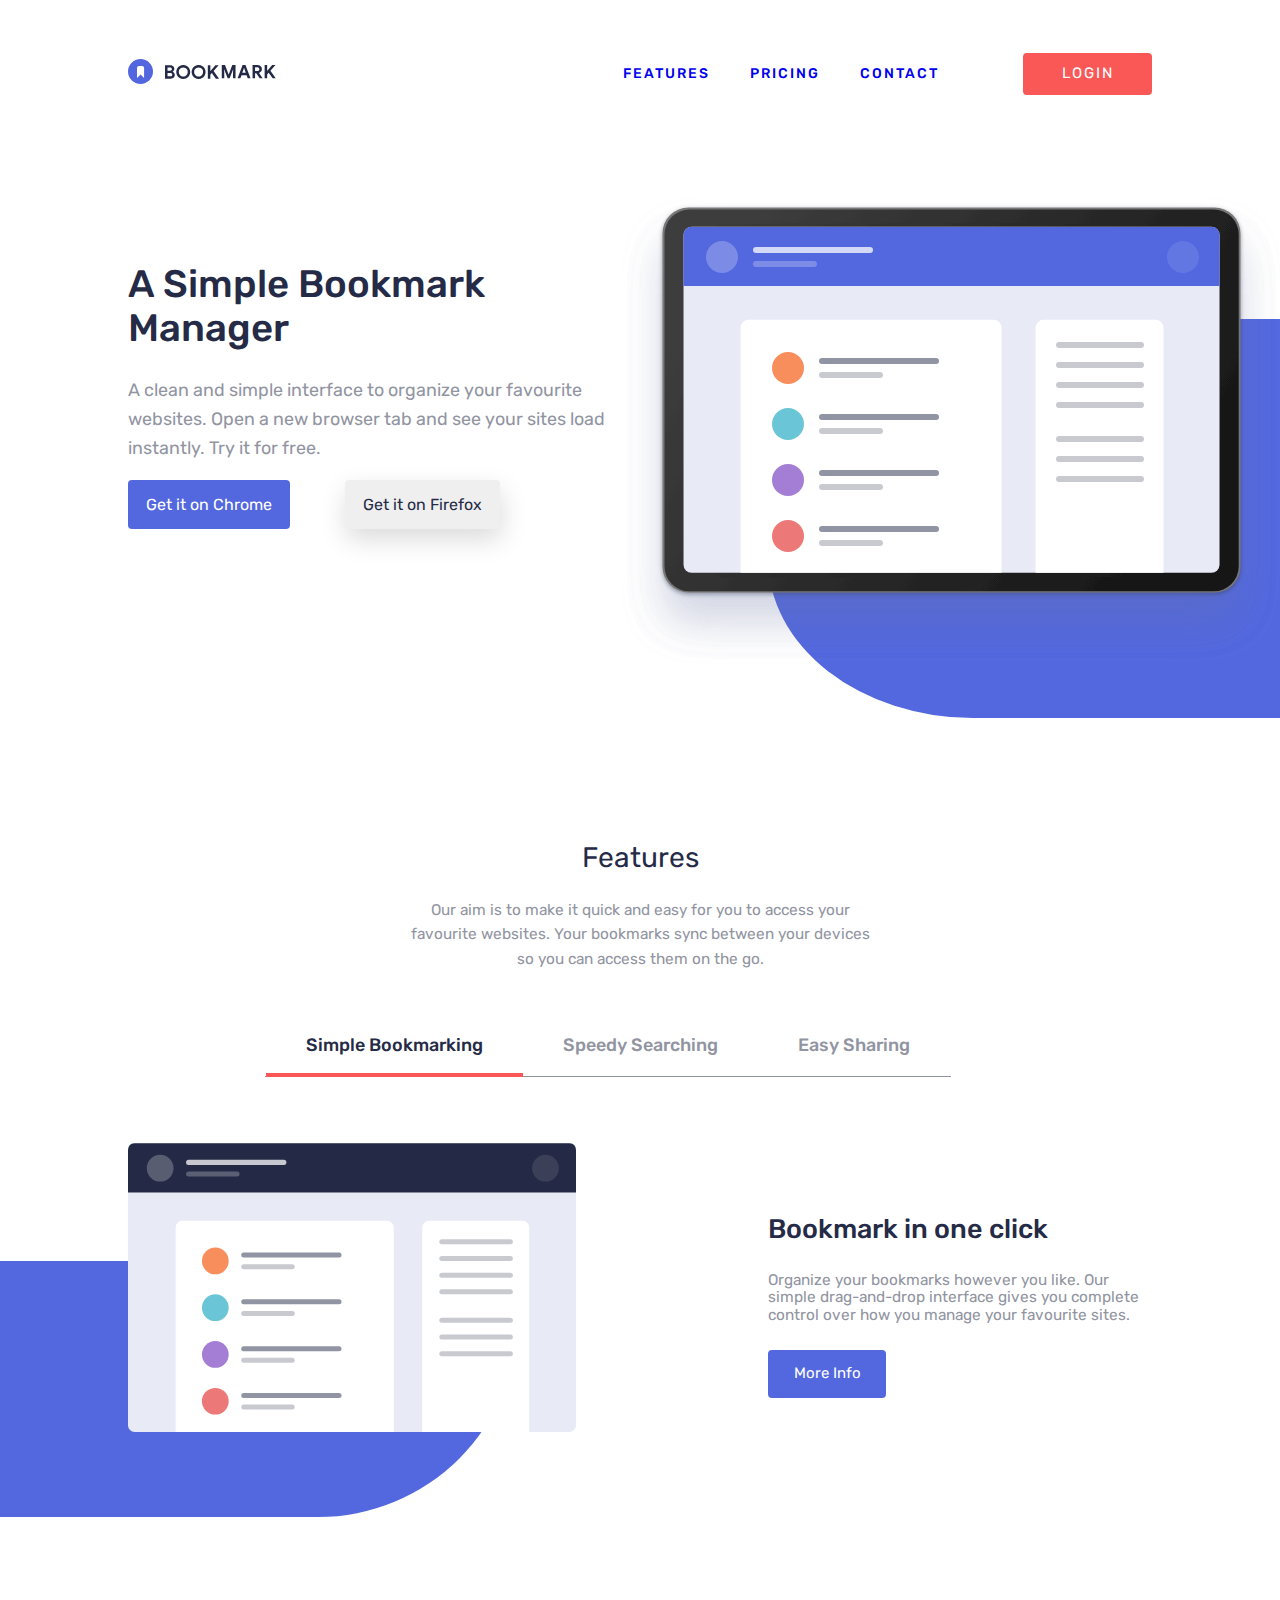
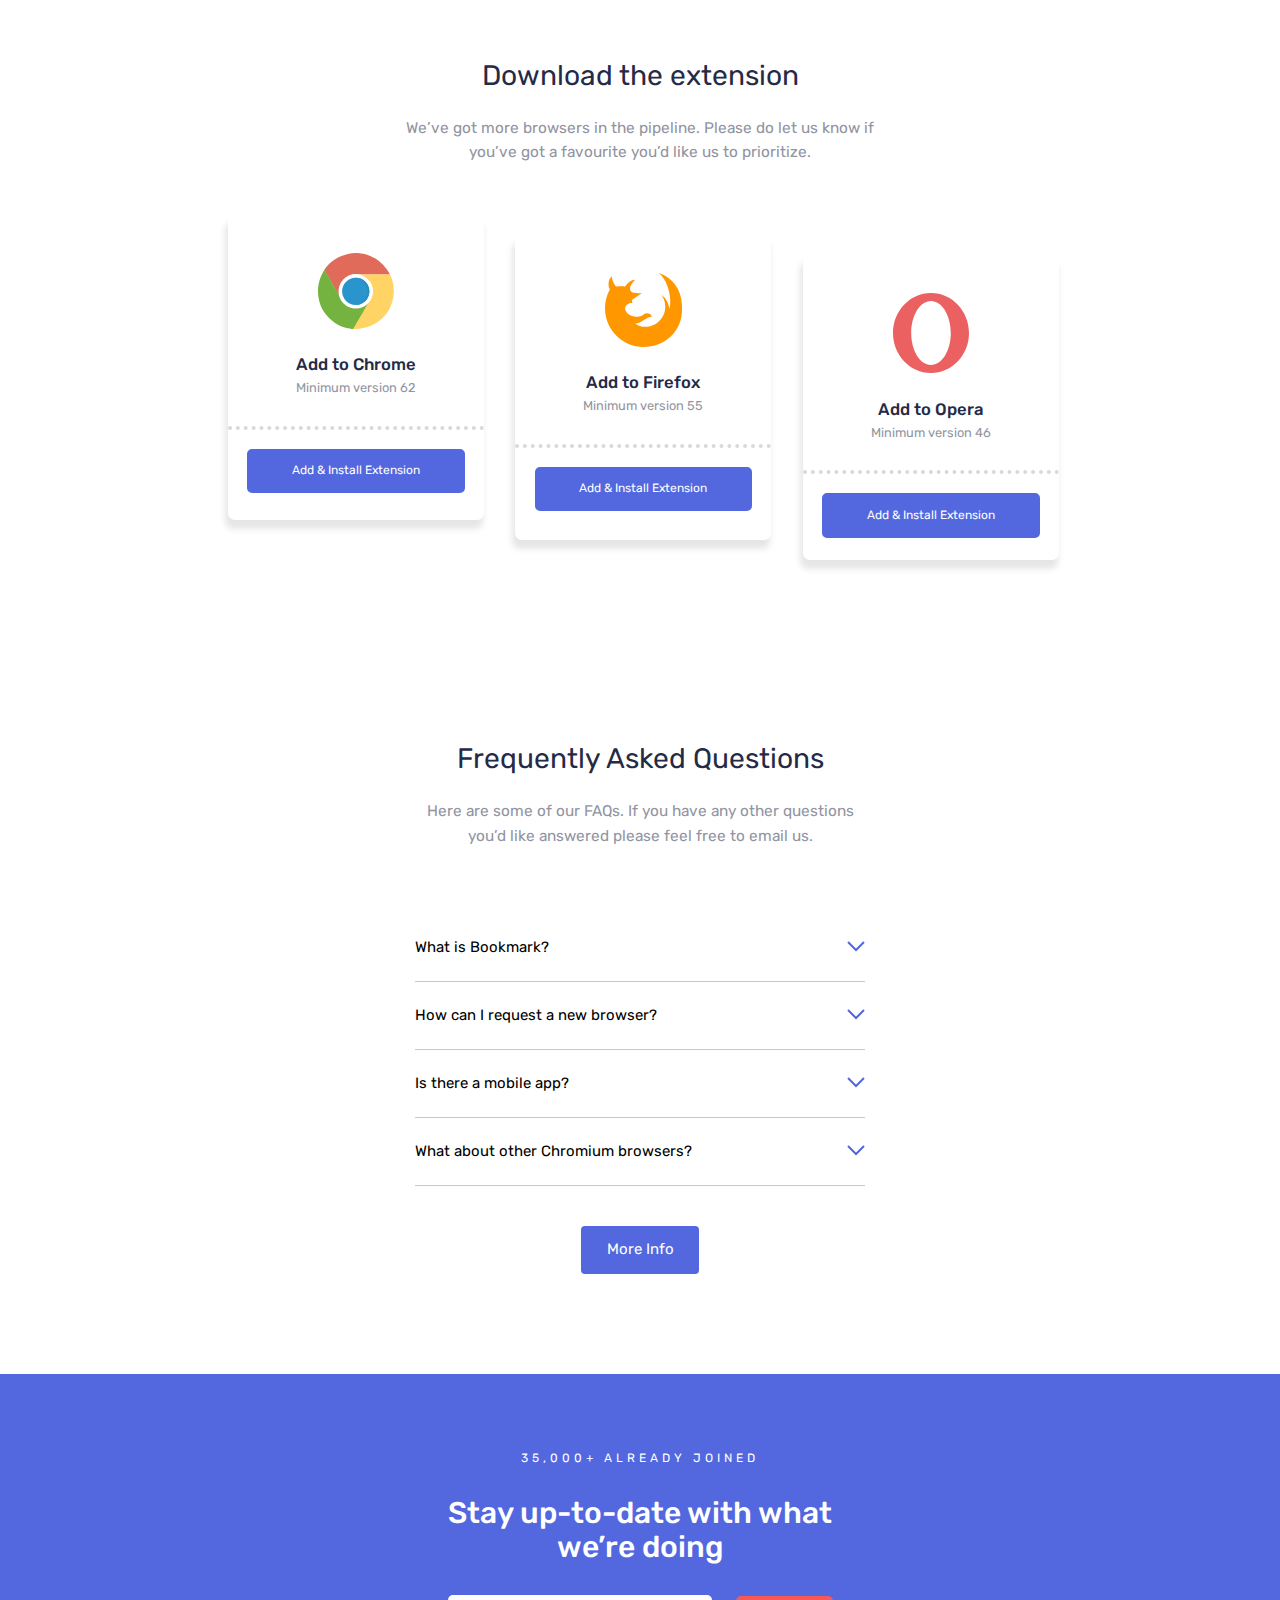
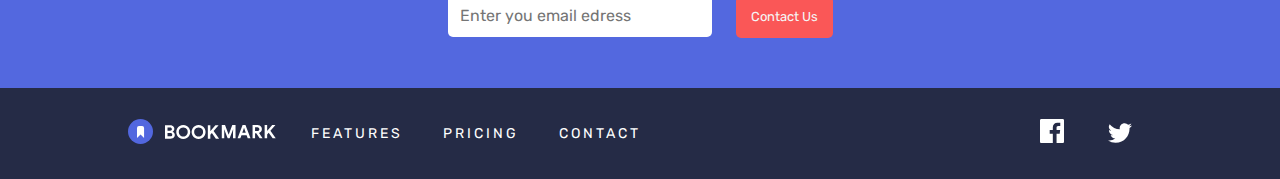
<file: index.html>
<!DOCTYPE html>
<html lang="en">
  <head>
    <meta charset="UTF-8" />
    <meta http-equiv="X-UA-Compatible" content="IE=edge" />
    <meta name="viewport" content="width=device-width, initial-scale=1.0" />
    <title>Frontend Mentor | Age calculator app</title>
    <link rel="stylesheet" href="./Css/normalize.css" type="text/css" />
    <link rel="stylesheet" href="./Css/Styel.css" type="text/css" />
    <link rel="preconnect" href="https://fonts.googleapis.com" />
    <link rel="preconnect" href="https://fonts.gstatic.com" crossorigin />
    <link
      href="https://fonts.googleapis.com/css2?family=Josefin+Sans:wght@400;700&family=Rubik:ital,wght@0,400;0,500;1,500&display=swap"
      rel="stylesheet"
    />
  </head>
  <body>
    <main>
      <header>
        <div class="container">
          <nav>
            <div class="left">
              <img src="images/logo-bookmark.svg" alt="logo" />
            </div>
            <div class="right">
              <ul>
                <li><a href="#"> Features</a></li>
                <li><a href="#">Pricing</a></li>
                <li><a href="#">Contact</a></li>
              </ul>
              <button>Login</button>
            </div>
            <img class="mobile-ham" src="images/icon-hamburger.svg" alt="mobile-ham" />
          </nav>
          <div class="right-mobile">
            <div class="top">
              <svg width="148" height="25" xmlns="http://www.w3.org/2000/svg">
                <g fill="white" fill-rule="evenodd">
                  <path
                    d="M37 6.299h5.227c.746 0 1.434.155 2.062.466.629.311 1.123.735 1.484 1.27s.542 1.12.542 1.754c0 .672-.165 1.254-.495 1.746-.33.491-.762.868-1.297 1.129v.15c.697.248 1.25.643 1.661 1.185.41.541.616 1.191.616 1.95 0 .735-.196 1.385-.588 1.951a3.817 3.817 0 0 1-1.587 1.307c-.665.305-1.403.457-2.212.457H37V6.299zm5.04 5.45c.548 0 .986-.152 1.316-.457.33-.305.495-.688.495-1.148 0-.448-.159-.824-.476-1.13-.318-.304-.738-.457-1.26-.457H39.52v3.192h2.52zm.28 5.619c.61 0 1.086-.159 1.428-.476.342-.317.513-.731.513-1.241 0-.51-.174-.927-.522-1.251-.349-.324-.847-.485-1.494-.485H39.52v3.453h2.8zm12.927 2.595c-1.307 0-2.492-.308-3.556-.924a6.711 6.711 0 0 1-2.511-2.53c-.61-1.07-.915-2.246-.915-3.528 0-1.281.305-2.457.915-3.528a6.711 6.711 0 0 1 2.51-2.529C52.756 6.308 53.94 6 55.248 6c1.306 0 2.492.308 3.556.924a6.711 6.711 0 0 1 2.51 2.53c.61 1.07.915 2.246.915 3.527 0 1.282-.305 2.458-.915 3.528a6.711 6.711 0 0 1-2.51 2.53c-1.064.616-2.25.924-3.556.924zm0-2.39a4.52 4.52 0 0 0 2.258-.578 4.177 4.177 0 0 0 1.615-1.624c.392-.697.588-1.494.588-2.39 0-.896-.196-1.692-.588-2.389a4.177 4.177 0 0 0-1.615-1.624 4.52 4.52 0 0 0-2.258-.579 4.47 4.47 0 0 0-2.25.579 4.195 4.195 0 0 0-1.605 1.624c-.392.697-.588 1.493-.588 2.39 0 .895.196 1.692.588 2.389a4.195 4.195 0 0 0 1.605 1.624 4.47 4.47 0 0 0 2.25.578zm15.353 2.39c-1.307 0-2.492-.308-3.556-.924a6.711 6.711 0 0 1-2.51-2.53c-.61-1.07-.915-2.246-.915-3.528 0-1.281.305-2.457.914-3.528a6.711 6.711 0 0 1 2.511-2.529C68.108 6.308 69.294 6 70.6 6c1.307 0 2.492.308 3.556.924a6.711 6.711 0 0 1 2.51 2.53c.61 1.07.915 2.246.915 3.527 0 1.282-.305 2.458-.914 3.528a6.711 6.711 0 0 1-2.511 2.53c-1.064.616-2.25.924-3.556.924zm0-2.39a4.52 4.52 0 0 0 2.259-.578 4.177 4.177 0 0 0 1.614-1.624c.392-.697.588-1.494.588-2.39 0-.896-.196-1.692-.588-2.389a4.177 4.177 0 0 0-1.614-1.624 4.52 4.52 0 0 0-2.259-.579 4.47 4.47 0 0 0-2.25.579 4.195 4.195 0 0 0-1.605 1.624c-.392.697-.588 1.493-.588 2.39 0 .895.196 1.692.588 2.389a4.195 4.195 0 0 0 1.606 1.624 4.47 4.47 0 0 0 2.249.578zM79.83 6.3h2.52v5.73h.15l4.89-5.73h3.043v.149L85.6 11.973l5.338 7.542v.149h-3.08l-3.994-5.693-1.512 1.773v3.92h-2.52V6.299zM93.779 6h3.248l3.546 9.39h.15L104.268 6h3.267v13.365h-2.501v-6.589l.15-2.221h-.15l-3.398 8.81h-1.96l-3.416-8.81h-.149l.15 2.221v6.59h-2.483V6zm20.8 0h2.894l5.021 13.365h-2.781l-1.12-3.192h-5.115l-1.12 3.192h-2.781L114.579 6zm3.193 7.859l-1.176-3.36-.486-1.606h-.149l-.485 1.606-1.195 3.36h3.49zM124.553 6h4.872c.871 0 1.646.18 2.324.541.678.361 1.204.862 1.577 1.503.374.64.56 1.366.56 2.175 0 .858-.27 1.62-.812 2.286a4.617 4.617 0 0 1-2.044 1.447l-.018.13 3.584 5.134v.15h-2.894l-3.453-5.022h-1.176v5.021h-2.52V6zm4.853 6.03c.573 0 1.04-.175 1.4-.523.361-.349.542-.79.542-1.326 0-.51-.172-.945-.514-1.306-.342-.361-.806-.542-1.39-.542h-2.371v3.696h2.333zm7.23-6.03h2.52v5.73h.15l4.89-5.73h3.043v.15l-4.835 5.525 5.34 7.541v.15h-3.08l-3.996-5.694-1.512 1.773v3.92h-2.52V6z"
                    fill="white"
                    fill-rule="nonzero"
                  />
                  <g>
                    <circle fill="white" cx="12.5" cy="12.5" r="12.5" />
                    <path
                      d="M9 9v10l3.54-3.44L16.078 19V9a2 2 0 0 0-2-2H11a2 2 0 0 0-2 2z"
                      fill="hsl(229, 31%, 21%)"
                    />
                  </g>
                </g>
              </svg>
              <img class="close" src="images/icon-close.svg" alt="close" />
            </div>
            <div class="mid">
              <ul>
                <li><a href="#"> Features</a></li>
                <li><a href="#">Pricing</a></li>
                <li><a href="#">Contact</a></li>
              </ul>
              <button>Login</button>
            </div>
            <div class="bottom">
              <img src="images/icon-facebook.svg" alt="" />
              <img src="images/icon-twitter.svg" alt="" />
            </div>
          </div>
        </div>
        <div class="landing">
          <div class="container">
            <div class="landing-text">
              <h1 class="">A Simple Bookmark<br />Manager</h1>
              <p>
                A clean and simple interface to organize your favourite<br />
                websites. Open a new browser tab and see your sites load<br />
                instantly. Try it for free.
              </p>
              <div class="btns">
                <button>Get it on Chrome</button>
                <button>Get it on Firefox</button>
              </div>
            </div>
            <div class="shape"></div>
            <div class="landing-img">
              <img src="images/illustration-hero.svg" alt="" />
            </div>
          </div>
        </div>
      </header>
      <section>
        <div class="container">
          <div class="Features">
            <h2 class="section-h">Features</h2>
            <p class="section-p">
              Our aim is to make it quick and easy for you to access your<br />
              favourite websites. Your bookmarks sync between your devices<br />
              so you can access them on the go.
            </p>
            <div class="Feat">
              <ul>
                <li>
                  <a class="Feats Feat-1 active" href=""> Simple Bookmarking</a>
                </li>
                <li><a class="Feats Feat-2" href=""> Speedy Searching</a></li>
                <li><a class="Feats Feat-3" href=""> Easy Sharing</a></li>
              </ul>
            </div>

            <div class="part-2">
              <div class="shape-2"></div>
              <div class="part-img">
                <img class="Feat-img" src="" alt="" />
              </div>
              <div class="part-txt">
                <h3 class="Feat-h"></h3>
                <p class="Feat-p"></p>
                <button>More Info</button>
              </div>
            </div>
          </div>
        </div>
      </section>
      <section>
        <div class="container">
          <div class="text">
            <h2 class="section-h">Download the extension</h1>
            <p class="section-p">We’ve got more browsers in the pipeline. Please do let us know if<br> you’ve got a favourite you’d like us to prioritize.</p>
        </div>
        <div class="boxes">
          <div class="box">
            <img src="images/logo-chrome.svg" alt="">
            <h4>Add to Chrome</h4>
            <p>Minimum version 62</p>
            <div class="dotted-line"><hr></div>
            <button>Add & Install Extension</button>
          </div>
          <div class="box">
            <img src="images/logo-firefox.svg" alt="">
            <h4>Add to Firefox</h4>
            <p>Minimum version 55</p>
            <div class="dotted-line"><hr></div>
            <button>Add & Install Extension</button>
          </div>
          <div class="box">
            <img src="images/logo-opera.svg" alt="">
            <h4>Add to Opera</h4>
            <p>Minimum version 46</p>
            <div class="dotted-line"><hr></div>
            <button>Add & Install Extension</button>
          </div>
        </div>
        </div>
        </section>
        <section >
          <div class="container">
            <div class="questions">
              <div class="questions-txt">
                <h2 class="section-h">Frequently Asked Questions</h2>
                <p class="section-p">Here are some of our FAQs. If you have any other questions<br> you’d like answered please feel free to email us.</p>
              </div>
              <div class="qus-ans">

                <div class="qu-an">
                  <div class="question">
                    <h5>What is Bookmark?</h5>
                    <svg class="arrow" xmlns="http://www.w3.org/2000/svg" width="18" height="12"><path fill="none" stroke="#5267DF"  stroke-width="2" stroke-width="3" d="M1 1l8 8 8-8"/></svg>
                  </div>
                  <p class="answer ">Lorem ipsum dolor sit amet, consectetur adipiscing elit. Fusce tincidunt usto eget ultricies fringilla. Phasellus blandit ipsum quis quam ornare mattis.</p>
                </div>

                <div class="qu-an">
                  <div class="question">
                    <h5>How can I request a new browser?</h5>
                    <svg class="arrow" xmlns="http://www.w3.org/2000/svg" width="18" height="12"><path fill="none" stroke="#5267DF"  stroke-width="2" stroke-width="3" d="M1 1l8 8 8-8"/></svg>
                  </div>
                  <p  class="answer"> Vivamus luctus eros aliquet convallis ultricies. Mauris augue massa, ultricies non ligula. 
                    Suspendisse imperdiet. Vivamus luctus eros aliquet convallis ultricies. Mauris augue massa, 
                    ultricies non ligula. Suspendisse imperdie tVivamus luctus eros aliquet convallis ultricies. 
                    Mauris augue massa, ultricies non ligula. Suspendisse imperdiet.
                  </p>
                </div>

                <div class="qu-an">
                  <div class="question">
                    <h5>Is there a mobile app?</h5>
                    <svg class="arrow" xmlns="http://www.w3.org/2000/svg" width="18" height="12"><path fill="none" stroke="#5267DF"  stroke-width="2" stroke-width="3" d="M1 1l8 8 8-8"/></svg>
                  </div>
                  <p class="answer">Sed consectetur quam id neque fermentum accumsan. Praesent luctus vestibulum dolor, ut condimentum 
                    urna vulputate eget. Cras in ligula quis est pharetra mattis sit amet pharetra purus. Sed 
                    sollicitudin ex et ultricies bibendum.</p>
                </div>

                <div class="qu-an">
                  <div class="question">
                    <h5>What about other Chromium browsers?</h5>
                    <svg class="arrow" xmlns="http://www.w3.org/2000/svg" width="18" height="12"><path fill="none" stroke="#5267DF"  stroke-width="2" stroke-width="3" d="M1 1l8 8 8-8"/></svg>
                  </div>
                  <p class="answer">  
                    Integer condimentum ipsum id imperdiet finibus. Vivamus in placerat mi, at euismod dui. Aliquam 
                    vitae neque eget nisl gravida pellentesque non ut velit.</p>
                </div>

              </div>
              <button class="info">More Info</button>
            </div>
          </div>
        </section>
        <footer>
          <div class="top">
            <div class="top-txt">
              <h6>35,000+ already joined</h6>
              <p>Stay up-to-date with what<br> we’re doing</p>
            </div>
            <label for="emailInput">
              <input type="email" id="emailInput" placeholder="Enter you email edress">
              <button type="submit">Contact Us</button>
              <span class="val"></span>
            </label>
            
          </div>
          <div class="bottom">
            <div class="logo"><svg width="148" height="25" xmlns="http://www.w3.org/2000/svg"><g fill="none" fill-rule="evenodd"><path d="M37 6.299h5.227c.746 0 1.434.155 2.062.466.629.311 1.123.735 1.484 1.27s.542 1.12.542 1.754c0 .672-.165 1.254-.495 1.746-.33.491-.762.868-1.297 1.129v.15c.697.248 1.25.643 1.661 1.185.41.541.616 1.191.616 1.95 0 .735-.196 1.385-.588 1.951a3.817 3.817 0 0 1-1.587 1.307c-.665.305-1.403.457-2.212.457H37V6.299zm5.04 5.45c.548 0 .986-.152 1.316-.457.33-.305.495-.688.495-1.148 0-.448-.159-.824-.476-1.13-.318-.304-.738-.457-1.26-.457H39.52v3.192h2.52zm.28 5.619c.61 0 1.086-.159 1.428-.476.342-.317.513-.731.513-1.241 0-.51-.174-.927-.522-1.251-.349-.324-.847-.485-1.494-.485H39.52v3.453h2.8zm12.927 2.595c-1.307 0-2.492-.308-3.556-.924a6.711 6.711 0 0 1-2.511-2.53c-.61-1.07-.915-2.246-.915-3.528 0-1.281.305-2.457.915-3.528a6.711 6.711 0 0 1 2.51-2.529C52.756 6.308 53.94 6 55.248 6c1.306 0 2.492.308 3.556.924a6.711 6.711 0 0 1 2.51 2.53c.61 1.07.915 2.246.915 3.527 0 1.282-.305 2.458-.915 3.528a6.711 6.711 0 0 1-2.51 2.53c-1.064.616-2.25.924-3.556.924zm0-2.39a4.52 4.52 0 0 0 2.258-.578 4.177 4.177 0 0 0 1.615-1.624c.392-.697.588-1.494.588-2.39 0-.896-.196-1.692-.588-2.389a4.177 4.177 0 0 0-1.615-1.624 4.52 4.52 0 0 0-2.258-.579 4.47 4.47 0 0 0-2.25.579 4.195 4.195 0 0 0-1.605 1.624c-.392.697-.588 1.493-.588 2.39 0 .895.196 1.692.588 2.389a4.195 4.195 0 0 0 1.605 1.624 4.47 4.47 0 0 0 2.25.578zm15.353 2.39c-1.307 0-2.492-.308-3.556-.924a6.711 6.711 0 0 1-2.51-2.53c-.61-1.07-.915-2.246-.915-3.528 0-1.281.305-2.457.914-3.528a6.711 6.711 0 0 1 2.511-2.529C68.108 6.308 69.294 6 70.6 6c1.307 0 2.492.308 3.556.924a6.711 6.711 0 0 1 2.51 2.53c.61 1.07.915 2.246.915 3.527 0 1.282-.305 2.458-.914 3.528a6.711 6.711 0 0 1-2.511 2.53c-1.064.616-2.25.924-3.556.924zm0-2.39a4.52 4.52 0 0 0 2.259-.578 4.177 4.177 0 0 0 1.614-1.624c.392-.697.588-1.494.588-2.39 0-.896-.196-1.692-.588-2.389a4.177 4.177 0 0 0-1.614-1.624 4.52 4.52 0 0 0-2.259-.579 4.47 4.47 0 0 0-2.25.579 4.195 4.195 0 0 0-1.605 1.624c-.392.697-.588 1.493-.588 2.39 0 .895.196 1.692.588 2.389a4.195 4.195 0 0 0 1.606 1.624 4.47 4.47 0 0 0 2.249.578zM79.83 6.3h2.52v5.73h.15l4.89-5.73h3.043v.149L85.6 11.973l5.338 7.542v.149h-3.08l-3.994-5.693-1.512 1.773v3.92h-2.52V6.299zM93.779 6h3.248l3.546 9.39h.15L104.268 6h3.267v13.365h-2.501v-6.589l.15-2.221h-.15l-3.398 8.81h-1.96l-3.416-8.81h-.149l.15 2.221v6.59h-2.483V6zm20.8 0h2.894l5.021 13.365h-2.781l-1.12-3.192h-5.115l-1.12 3.192h-2.781L114.579 6zm3.193 7.859l-1.176-3.36-.486-1.606h-.149l-.485 1.606-1.195 3.36h3.49zM124.553 6h4.872c.871 0 1.646.18 2.324.541.678.361 1.204.862 1.577 1.503.374.64.56 1.366.56 2.175 0 .858-.27 1.62-.812 2.286a4.617 4.617 0 0 1-2.044 1.447l-.018.13 3.584 5.134v.15h-2.894l-3.453-5.022h-1.176v5.021h-2.52V6zm4.853 6.03c.573 0 1.04-.175 1.4-.523.361-.349.542-.79.542-1.326 0-.51-.172-.945-.514-1.306-.342-.361-.806-.542-1.39-.542h-2.371v3.696h2.333zm7.23-6.03h2.52v5.73h.15l4.89-5.73h3.043v.15l-4.835 5.525 5.34 7.541v.15h-3.08l-3.996-5.694-1.512 1.773v3.92h-2.52V6z" fill="white" fill-rule="nonzero"/><g><circle fill="#5267DF" cx="12.5" cy="12.5" r="12.5"/><path d="M9 9v10l3.54-3.44L16.078 19V9a2 2 0 0 0-2-2H11a2 2 0 0 0-2 2z" fill="#FFF"/></g></g></svg></div>
            <div class="links">
              <ul>
                <li><a href="">Features</a></li>
                <li><a href="">Pricing</a></li>
                <li><a href="">Contact</a></li>
              </ul>
            </div>
            <div class="social">
              <img src="/images/icon-facebook.svg" alt="">
              <img src="/images/icon-twitter.svg" alt="">
            </div>
          </div>

          
          
          




















































        </footer>
    </main>
    <script src="./Js/app.js"></script>
  </body>
</html>
</file>
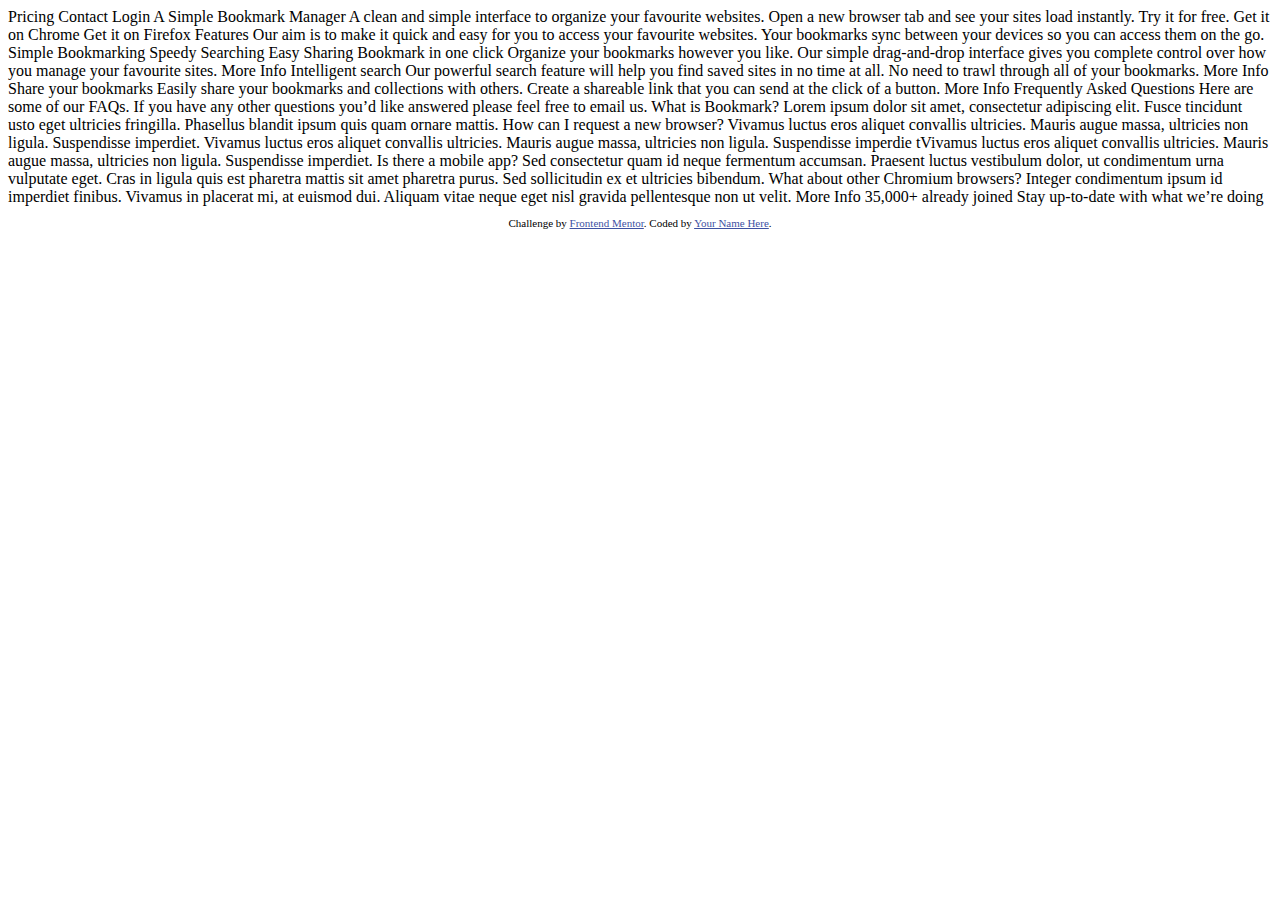
<file: 1.html>
<!DOCTYPE html>
<html lang="en">
<head>
  <meta charset="UTF-8">
  <meta name="viewport" content="width=device-width, initial-scale=1.0"> <!-- displays site properly based on user's device -->

  <link rel="icon" type="image/png" sizes="32x32" href="./images/favicon-32x32.png">
  
  <title>Frontend Mentor | Bookmark landing page</title>

  <!-- Feel free to remove these styles or customise in your own stylesheet 👍 -->
  <style>
    .attribution { font-size: 11px; text-align: center; }
    .attribution a { color: hsl(228, 45%, 44%); }
  </style>
</head>
<body>

  
  Pricing
  Contact
  Login

  A Simple Bookmark Manager

  A clean and simple interface to organize your favourite websites. Open a new 
  browser tab and see your sites load instantly. Try it for free.

  Get it on Chrome
  Get it on Firefox

  Features

  Our aim is to make it quick and easy for you to access your favourite websites. 
  Your bookmarks sync between your devices so you can access them on the go.

  Simple Bookmarking
  Speedy Searching
  Easy Sharing

  Bookmark in one click

  Organize your bookmarks however you like. Our simple drag-and-drop interface 
  gives you complete control over how you manage your favourite sites.

  More Info

  Intelligent search

  Our powerful search feature will help you find saved sites in no time at all. No need to trawl through all of your bookmarks.

  More Info

  Share your bookmarks

  Easily share your bookmarks and collections with others. Create a shareable link that you can send at the click of a button.

  More Info

  

  



  Frequently Asked Questions
  
  Here are some of our FAQs. If you have any other questions you’d like answered please feel free to email us.

  <!-- Question 1 -->
  What is Bookmark?

  <!-- Answer 1 -->
  Lorem ipsum dolor sit amet, consectetur adipiscing elit. Fusce tincidunt usto eget ultricies fringilla. Phasellus blandit ipsum quis quam ornare mattis.

  <!-- Question 2 -->
  How can I request a new browser?

  <!-- Answer 2 -->
  Vivamus luctus eros aliquet convallis ultricies. Mauris augue massa, ultricies non ligula. 
  Suspendisse imperdiet. Vivamus luctus eros aliquet convallis ultricies. Mauris augue massa, 
  ultricies non ligula. Suspendisse imperdie tVivamus luctus eros aliquet convallis ultricies. 
  Mauris augue massa, ultricies non ligula. Suspendisse imperdiet.

  <!-- Question 3 -->
  Is there a mobile app?

  <!-- Answer 3 -->
  Sed consectetur quam id neque fermentum accumsan. Praesent luctus vestibulum dolor, ut condimentum 
  urna vulputate eget. Cras in ligula quis est pharetra mattis sit amet pharetra purus. Sed 
  sollicitudin ex et ultricies bibendum.

  <!-- Question 4 -->
  What about other Chromium browsers?

  <!-- Answer 4 -->
  Integer condimentum ipsum id imperdiet finibus. Vivamus in placerat mi, at euismod dui. Aliquam 
  vitae neque eget nisl gravida pellentesque non ut velit.

  More Info

  35,000+ already joined

  Stay up-to-date with what we’re doing

  


  
  <footer>
    <p class="attribution">
      Challenge by <a href="https://www.frontendmentor.io?ref=challenge" target="_blank">Frontend Mentor</a>. 
      Coded by <a href="#">Your Name Here</a>.
    </p>
  </footer>
</body>
</html>
</file>
<file: Css/Styel.css>
:root {
  --softblue-color: hsl(231, 69%, 60%);
  --softred-color: hsl(0, 94%, 66%);
  --GrayishBlue-color: hsl(229, 8%, 60%);
  --VeryDarkBlue-color: hsl(229, 31%, 21%);
}

body {
  font-family: "Rubik", sans-serif;
}
.container {
  padding: 50px 10vw;
}
@media (min-width: 768px) and (max-width: 1200.98px){
  .container {
    padding: 50px 5vw;
  }
}
a {
  text-decoration: none;
}
li {
  list-style: none;
}
@media (max-width: 768px) {
  br {
    display: none;
  }
}

/*Start Nav*/
nav,
.right,
nav .right ul {
  display: flex;
  justify-content: space-between;
  align-items: center;
}
nav .right ul {
  margin-right: 5vw;
}
nav .right ul li {
  margin: 0px 20px;
  color: var(--VeryDarkBlue-color);
  font-weight: 500;
  letter-spacing: 2px;
  font-size: 14px;
  text-transform: uppercase;
}
nav .right ul li a:hover {
  color: var(--softred-color);
}
nav .right button {
  padding: 1vw 3vw;
  background-color: var(--softred-color);
  border-radius: 4px;
  border: none;
  color: white;
  letter-spacing: 2px;
  font-size: 15px;
  text-transform: uppercase;
  cursor: pointer;
}
nav .right button:hover {
  background-color: white;
  color: var(--softred-color);
  border: .2vw solid var(--softred-color);
  padding: .8vw 2.8vw;
}
@media (max-width: 768px) {
  nav .right {
    display: none;
  }
}
@media (max-width: 900px) {
  nav .left img {
    width: 120px;
  }
}
.right-mobile {
  background-color: hsl(229deg 31% 21% / 93%);
  height: 100%;
  position: absolute;
  top: 0%;
  width: calc(100% - 60px);
  left: 0;
  padding: 50px 30px;
  display: none;
  z-index: 10;
}
.right-mobile .top {
  display: flex;
  justify-content: space-between;
  align-items: center;
}
.right-mobile .top img {
  margin: 0px 20px;
}
.right-mobile .mid {
  text-align: center;
  margin-top: 50px;
  margin-left: -20px;
  margin-right: 15px;
}
.right-mobile .mid ul li {
  font-size: 20px;
  text-transform: uppercase;
  border-top: 1px solid var(--GrayishBlue-color);
  padding: 20px 0;

}
.right-mobile .mid ul li a {
  color: var(--GrayishBlue-color);
}
.right-mobile .mid ul li:last-child {
  border-bottom: 1px solid var(--GrayishBlue-color);
}
.right-mobile .mid button {
  padding: 12px 135px;
  background-color: transparent;
  border-radius: 4px;
  border: none;
  border: 2px solid white;
  color: white;
  letter-spacing: 2px;
  font-size: 15px;
  text-transform: uppercase;
  cursor: pointer;
  margin: 10px 40px;
}
.right-mobile .bottom {
  text-align: center;
  margin-top: 170px;
}
.right-mobile .bottom img {
  margin: 0px 20px;
}
/* Adjustments for .landing .container */
.landing .container {
  display: grid;
  grid-template-columns: repeat(2, 1fr);
  grid-template-rows: auto;
  position: relative;
  overflow: hidden;
}

/* Adjustments for .landing-text */
.landing-text {
  grid-column: 1 / 2;
  margin-top: 3vw;
  z-index: 1;
}

.landing-text h1 {
  font-size: 3vw;
  color: var(--VeryDarkBlue-color);
  font-weight: 500;
}

.landing-text p {
  color: var(--GrayishBlue-color);
  font-size: 1.4vw;
  line-height: 1.6em;
}

.landing-text .btns {
  margin-top: 1vw;
}

.landing-text .btns button {
  padding: 1.2vw 1.4vw;
  border: none;
  font-weight: 400;
  cursor: pointer;
  border-radius: 4px;
}

.landing-text .btns button:first-child {
  background-color: var(--softblue-color);
  color: white;
}

.landing-text .btns button:first-child:hover {
  border: 0.3vw solid var(--softblue-color);
  background-color: white;
  color: var(--softblue-color);
  padding: .9vw 1.1vw;
}

.landing-text .btns button:last-child {
  color: var(--VeryDarkBlue-color);
  box-shadow: 0.1vw 0.8vw 2vw 0px #dbdbdb;
  margin-left: 4vw;
}

.landing-text .btns button:last-child:hover {
  border: 0.3vw solid var(--VeryDarkBlue-color);
  background-color: white;
  color: var(--VeryDarkBlue-color);
  box-shadow: none;
  padding: .9vw 1.1vw;
}

/* Adjustments for .landing-img */
.landing-img {
  grid-column: 2 / 3;
  z-index: 2;
  margin-right: -10vw;
}

/* Adjustments for .shape */
.shape {
  background-color: var(--softblue-color);
  border-bottom-left-radius: 40%;
  position: absolute;
  right: 0%;
  top: 30%;
  width: 40%;
  height: 70%;
  grid-column: auto / span 2;
  z-index: 1;
}

/* Adjustments for .mov */
.mov {
  position: absolute;
  right: -5%;
  top: 30%;
}

@media (max-width: 768px) {
  /* CSS styles for extra small screens */
  .landing .container {
    display: flex;
    flex-direction: column-reverse;
    justify-items: center;
    align-items: center;
    text-align: center;
  }
  .landing-text {
    margin-top: 15vw;
  }
  .landing-text h1 {
    font-size: 8vw; /* Adjusted to use relative units */
  }

  .landing-text p {
    font-size: 2.3vw;
    line-height: 1.6em;
  }
  .landing-text .btns button {
    padding: 3vw 2vw; /* Adjusted to use relative units */
  }
  .landing-text .btns button:first-child:hover {
    padding: 2.7vw 1.7vw;
  }
  .landing-text .btns button:last-child:hover {
    padding: 2.7vw 1.7vw;
  }
  
  

  .shape {
    right: 0vw;
    top: 25vw;
    width: 75vw;
    height: 55vw;
    
    
  }
  .landing-img img {
    width: 90vw;
  }
}
@media (min-width: 768px) and (max-width: 1200.98px) {
  .landing-text h1 {
    font-size: 3vw; /* Adjusted to use relative units */
  }

  .landing-text p {
    font-size: 1.5vw;
    line-height: 1.6em;
  }
  .landing-text .btns button {
    padding: 1.5vw 2vw;
    font-size: 1.5vw;
  }
  .landing-text .btns button:first-child:hover {
    padding: 1.2vw 1.7vw;
  }
  .landing-text .btns button:last-child:hover {
    padding: 1.2vw 1.7vw;
  }
  .landing-img img {
    width: 50vw;
  }
  .shape {
    right: 0;
    top: 15vw;
    width: 40vw;
    height: 30vw;
  }
}

.Features {
  text-align: center;
}
section{
  padding: 50px 0;
}
.section-h {
  color: var(--VeryDarkBlue-color);
  font-weight: 400;
  font-size: 2.2vw;
}

.section-p {
  color: var(--GrayishBlue-color);
  font-size: 1.2vw;
  line-height: 1.6em;
}

.Feat {
  display: flex;
  justify-content: center;
  align-items: center;
  margin-right: 9vw;
  margin-top: 5vw;
  width: 100%;
}

.Features ul {
  display: flex;
  justify-content: center;
  align-items: center;
  border-bottom: 1px solid var(--GrayishBlue-color);
  margin: 0; /* Reset margin to remove extra space */
  padding: 20px 0.1vw; /* Reset padding to remove extra space */
  margin-right: 5vw;
  margin-top: 0vw;
  padding-top: 0;
  list-style-type: none; /* Remove default list styles */
}
.Features ul li:first-child {
  margin-left: 0; /* Remove left margin for the first li element */
}

.Features ul li:last-child {
  margin-right: 0; /* Remove right margin for the last li element */
}

.Features ul li a {
  font-size: 1.4vw;
  color: var(--GrayishBlue-color);
  font-weight: 500;
  cursor: pointer;
  padding-bottom: 18px;
  padding-right: 40px;
  padding-left: 40px;
}
.Features ul li a.active {
  border-bottom: 4px solid var(--softred-color);
  color: var(--VeryDarkBlue-color);
}

.Features .part-2 {
  display: flex;
  justify-content: space-between;
  position: relative;
  height: 100%; 
  width: 100%;
  margin-top: 120px;

}

.part-2 .part-txt {
  text-align: start;
  margin-top: -10px;
  z-index: 2;
  width: 30vw;
}
.part-txt h3{
  font-size: 2.1vw;
  font-weight: 500;
  color: var(--VeryDarkBlue-color);
}
.part-txt p{
  font-size: 1.2vw;
  color: var(--GrayishBlue-color);
}

.part-txt button , .info{
  padding: 1.2vw 2vw;
  background-color: var(--softblue-color);
  border-radius: 4px;
  border: none;
  color: white;
  font-size: 15px;
  cursor: pointer;
  margin-top: 10px;
}
.part-2 .part-img .Feat-img{
  width: 35vw;
  margin-top: -4.2vw;
}
.part-2 .part-img{
  z-index: 2;
}
.shape-2{
  background-color: var(--softblue-color);
  border-bottom-right-radius: 200px;
  position: absolute;
  left: -14.5vw;
  top: 5vw;
  width: 45vw;
  height: 20vw;
  grid-column-start: auto;
  grid-column-end: span 2; /* Adjusted to span 2 columns */
  z-index: 0;
}



@media (max-width: 768px) {
  .section-h {
    font-size: 7vw;
  }
  .section-p{
    font-size: 3vw;
  }
  .Features ul{
    display: block;
    border: none;
    text-align: center;
    margin-right: 0;
  }
  .Features ul li {
    padding: 25px 30px;
    border-top: 1px solid var(--GrayishBlue-color);

  }
  .Features ul li:last-child {
    border-bottom: 1px solid var(--GrayishBlue-color);
    
  }
  .Features ul li a{
    font-size: 3vw;
    padding-bottom: 22px;
    padding-right: 0px;
    padding-left: 0px;
  }
  .Features ul li a.active {
    border-bottom: 4px solid var(--softred-color);
    color: var(--VeryDarkBlue-color);
  }

  .part-2 {
    flex-direction: column;
    margin-top: 10px;
    align-items: center;
    justify-content: center;
  }

  .part-2 .part-img img {
    width: 60vw;
    z-index: 2;
}
.shape-2{
  
  left: -14.5vw;

  width: 80vw;
  height: 40vw;

}
.part-2 .part-txt{
  margin-top: 113px;
  z-index: 2;
  text-align: center;
  width: 100%;
}
.part-txt h3 {
  font-size: 6vw;
  color: var(--VeryDarkBlue-color);
}
.part-txt p {
  font-size: 3vw;
  color: var(--GrayishBlue-color);
}
.part-txt button{
  display: none;
}
}
@media (min-width: 768px) and (max-width: 1200.98px) {
  .section-h {
    font-size: 4vw;
  }
  .section-p{
    font-size: 2vw;
  }
  .Features ul li a{
    font-size: 1.5vw;
  }
  .part-txt h3 {
    font-size: 2.8vw;
    color: var(--VeryDarkBlue-color);
  }
  .part-txt p {
    font-size: 1.5vw;
    color: var(--GrayishBlue-color);
  }
}
section .text{
  text-align: center;
}

.boxes{
  display: grid;
  grid-template-columns: repeat(3, minmax(10vw, 1fr));
  gap: 3vw;
  padding: 0px 100px;
  margin-top: 50px;
}
.box{
  text-align: center;
  box-shadow: -2px 8px 6px 1px rgba(0, 0, 0, 0.1);
  border-radius: 7px;
  width: 20vw;
}
.box img{
  width: 6vw;
  padding-top: 3vw;
}
.box h4{
  color: var(--VeryDarkBlue-color);
  font-weight: 500;
  font-size: 1.3vw;
}
.box p{
  color: var(--GrayishBlue-color);
  font-size: 1vw;
  margin-top: -1.2vw;
}

.dotted-line{
  width: 100%;
  height: 1px;
  margin: 30px 0 20px 0;
}
hr {
  border: none;
  border-top: 4px dotted hsl(229deg 7.59% 85.67%);
  color: #fff;
  background-color: #fff;
  height: 0px;
  width: 100%;
}

.box button{
  padding: 1.2vw 3.5vw;
  border-radius: 7px;
  background-color: var(--softblue-color);
  border: none;
  border: 2px solid white;
  color: white;
  font-size: 12px;
  cursor: pointer;
  margin-bottom: 20px;
}
.box button:hover {
  background-color: white;
  color: var(--softblue-color);
  border: 3px solid var(--softblue-color);
}
.box:nth-child(2) {
  position: relative;
  top: 20px; /* Adjust the top position as needed to move it down */
}
.box:nth-child(3) {
  position: relative;
  top: 40px; /* Adjust the top position as needed to move it down */
}

@media (max-width: 768px){


  section .text h2{
    font-size: 7vw;
  }
  section .text p{
    font-size: 3vw;
    
  }

  .boxes{
    display: flex;
    flex-direction: column;
    align-items: center;
    margin-top: 50px;
  }
  .box{
    text-align: center;
    border-radius: 7px;
    width: 220px;
  }
  .box img {
    width: 90px;
    padding-top: 5vw;
}
  .box h4{
    color: var(--VeryDarkBlue-color);
    font-weight: 500;
    font-size: 16px;
  }
  .box p{
    color: var(--GrayishBlue-color);
    font-size: 12px;
    margin-top: -1.2vw;
  }

  .box button{
    padding: 17px 34px;
    font-size: 10px;
  }
}
@media (min-width: 768px) and (max-width: 1200.98px){
  .box button{
    padding: 10px 25px;
    font-size: 10px;
  }
}
.questions{
  text-align: center;
  display: flex;
  justify-content: center;
  flex-direction: column;
  align-items: center;

}
.question{
  display: flex;
  justify-content: space-between;
  align-items: center;
}
.qus-ans{
  text-align: start;
  width: 450px;
  margin-top: 50px;
} 
@media (max-width: 768px) {
  .qus-ans{
    text-align: start;
    width: 100%;
    margin-top: 50px;
  } 
}

.qu-an .answer{
  display: none;
  color: var(--GrayishBlue-color);
  font-size: 13px;
  line-height: 1.8em;
}

.qu-an{
  border-bottom: 1px solid hsl(229deg 5.7% 79.28%);
  font-size: 18px;
  cursor: pointer;

}

.question h5{
  font-weight: 400;
}
.qu-an:hover .question h5{
  color: var(--softred-color);
}
.reflect{
  transform: rotate(-180deg);
}

.info{
  margin-top: 40px;
}
footer .top{
  background-color: var(--softblue-color);
  text-align: center;
  padding: 50px;
}
footer .top h6{
  color: white;
  font-size: 12px;
  letter-spacing: 4px;
  font-weight: 400;
  text-transform: uppercase;
}
footer .top p{
  color: white;
  font-size: 30px;
  font-weight: 500;

}
/* Existing styles */
label{
  position: relative;
}
#emailInput {
  width: 240px;
  padding: 12px;
  font-size: 16px;
  border: none;
  border-radius: 5px;
  position: relative; /* Position relative for pseudo-element to work */

}

#emailInput:focus {
outline: none;
}
.val{
  display: none;
}
.val::before {
  content: "whoops mack shur it`s email";
  font-size: 10px;
  align-items: center;
  color: white;
  padding-left: 8px;
  display: flex; 
  position: absolute;
  top: 32px;
  left: 0;
  width: 65%;
  height: 100%;
  background-color: var(--softred-color);
  border-radius: 3px;
  z-index: 10;
}
.val::after {
  content: "";
  background-image: url('/images/icon-error.svg'); /* Replace with your image URL */
  position: absolute;
  top: 0px;
  right: 150px;
  width: 5%;
  height: 105%;
  z-index: 10;
}

/* Rest of your styles for the button and label */



/* Style for the button */
button[type="submit"] {
  padding: 14px 20px;
  font-size: 13px;
  font-weight: 400;
  margin-left: 20px;
  background-color: var(--softred-color); 
  color: hsl(0deg 0% 96.21%);
  border: none;
  border-radius: 5px;
  cursor: pointer;
}
button[type="submit"]:hover{
  padding: 12px 18px;
  background-color: white;
  border: 2px solid var(--softred-color);
  color: var(--softred-color);
}
button[type="submit"] {
  padding: 14px 15px;
}
footer .top{
  padding: 50px 25px;
}
footer .bottom{
  background-color: var(--VeryDarkBlue-color);
  display: flex;
  justify-content: space-between;
  align-items: center;
  padding: 20px 10vw;
}
footer .bottom .links ul{
  display: flex;
  margin-left: -30vw;
}

footer .bottom .links ul a{
  color: white;
  margin: 0 20px;
  font-weight: 400;
  text-transform: uppercase;
  letter-spacing: 3px;
  font-size: 14px;
}
footer .bottom .links ul a:hover{
  color: var(--softred-color);
  
}
footer .social img{
  margin: 0 20px;
}
@media (max-width: 768px) {
  #emailInput {
    width: 180px;
  
  }
  footer .bottom{
    text-align: center;
  }
  footer .bottom , footer .bottom .links ul{
    flex-direction: column;
  }
  footer .bottom .links ul{
    margin-left: -40px;
    
  }
  footer .bottom .links ul li{
    margin: 10px 0;
  }
  footer .social img{
    margin: 0 20px;
    width: 20px;
  }
}
@media (min-width: 768px) and (max-width: 1200.98px){
  footer .bottom .links ul {
    margin-left: -10vw;
  }
  footer .bottom{
    padding: 20px 5vw;
  }
}
</file>
